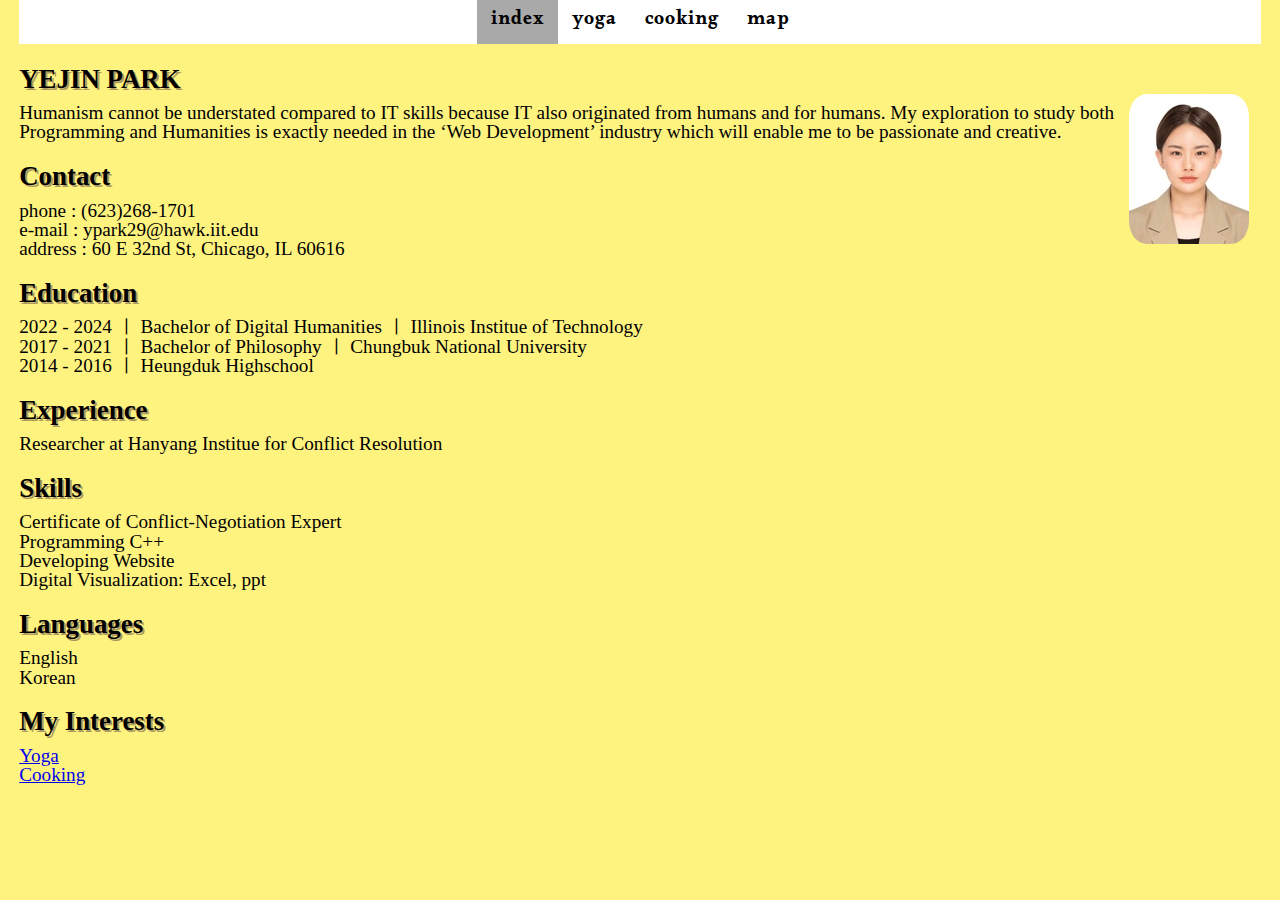
<file: index.html>
<!doctype html>
<html lang = "en">
<head>
  <meta charset="utf-8">
  <title> YejinPark Resume </title>
  <link rel="preconnect" href="https://fonts.googleapis.com">
  <link rel="preconnect" href="https://fonts.gstatic.com" crossorigin>
  <link href="https://fonts.googleapis.com/css2?family=Alkalami&display=swap" rel="stylesheet">
  <meta name="viewport" content="width=device-width, initial-scale=1.0">
  <link rel="stylesheet" href="css/reset.css">
  <link rel="stylesheet" href="css/style.css">
</head>
<body id="body_index">
      <ul class="nav">
        <li><a class="active" href="index.html">index</a></li>
        <li><a href="yoga.html">yoga</a></li>
        <li><a href="cooking.html">cooking</a></li>
        <li><a href="map.html">map</a></li>
      </ul>
      <span id="yejin"><img alt="yejin" src="image/yejin.jpg"></span>
      <section>
      <h1 class="maincategory">YEJIN PARK</h1>
      <p id="introduce">Humanism cannot be understated compared to IT skills because IT also originated from humans and for humans. My exploration to study both Programming and Humanities is exactly needed in the ‘Web Development’ industry which will enable me to be passionate and creative.</p>
      </section>
      <section>
      <h3 class="maincategory">Contact</h3>
      <ul>
        <li>phone : (623)268-1701</li>
        <li>e-mail : ypark29@hawk.iit.edu</li>
        <li>address : 60 E 32nd St, Chicago, IL 60616</li>
      </ul>
      </section>
      <section>
      <h3 class="maincategory">Education</h3>
      <ol>
        <li>2022 - 2024 ㅣ Bachelor of Digital Humanities ㅣ Illinois Institue of Technology</li>
        <li>2017 - 2021 ㅣ Bachelor of Philosophy ㅣ Chungbuk National University</li>
        <li>2014 - 2016 ㅣ Heungduk Highschool</li>
      </ol>
      </section>
      <section>
      <h3 class="maincategory">Experience</h3>
      <ul>
        <li>Researcher at Hanyang Institue for Conflict Resolution</li>
      </ul>
      </section>
      <section>
      <h3 class="maincategory">Skills</h3>
      <ul class="detail">
        <li>Certificate of Conflict-Negotiation Expert</li>
        <li>Programming C++</li>
        <li>Developing Website</li>
        <li>Digital Visualization: Excel, ppt</li>
      </ul>
      </section>
      <section>
      <h3 class="maincategory">Languages</h3>
      <ul>
        <li>English</li>
        <li>Korean</li>
      </ul>
      </section>
      <section>
      <h3 class="maincategory">My Interests</h3>
      <ul>
        <li><a class="interest" href="yoga.html">Yoga</a></li>
        <li><a class="interest" href="cooking.html">Cooking</a></li>
      </ul>
      </section>
</body>
</html>
</file>
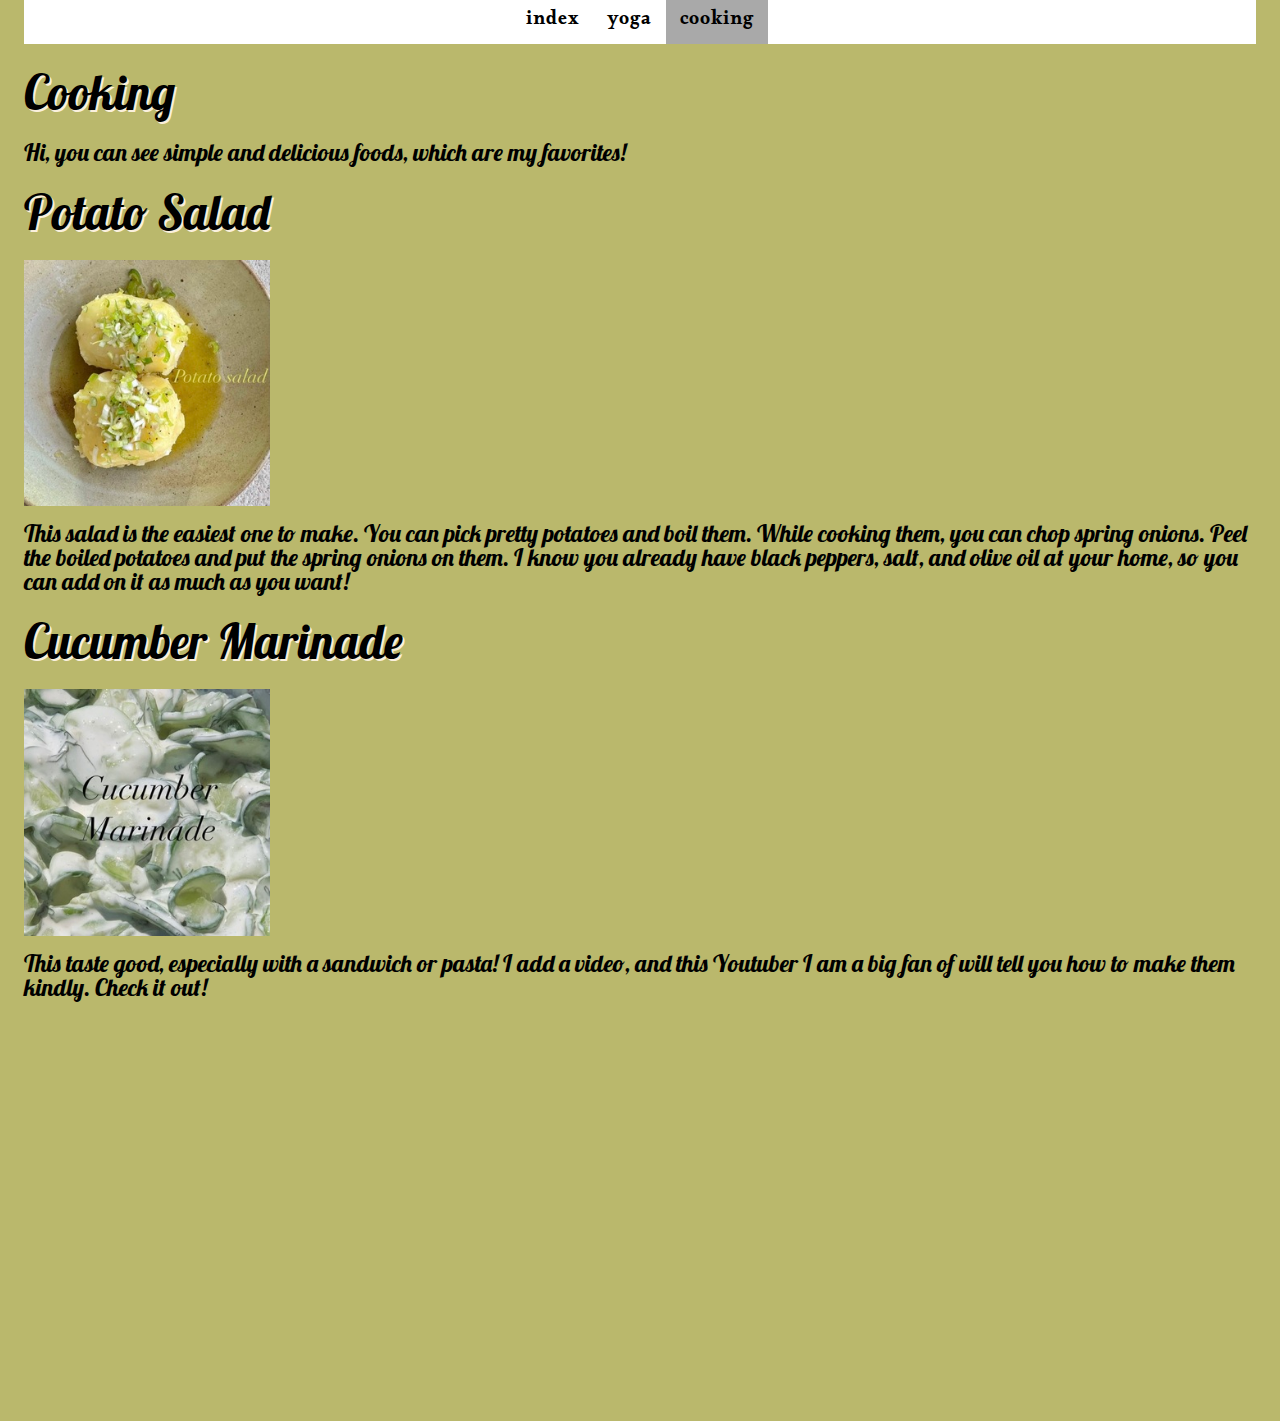
<file: cooking.html>
<!doctype html>
<html lang = "en">
<head>
  <meta charset="utf-8">
  <title> My interests : cooking </title>
  <link href="https://fonts.googleapis.com/css2?family=Alkalami&display=swap" rel="stylesheet">
  <link rel="preconnect" href="https://fonts.googleapis.com">
  <link rel="preconnect" href="https://fonts.gstatic.com" crossorigin>
  <link href="https://fonts.googleapis.com/css2?family=Lobster&display=swap" rel="stylesheet">
  <link rel="stylesheet" href="css/reset.css">
  <link rel="stylesheet" href="css/style.css">
</head>
<body id="body_cooking">
    <div class="nav">
      <ul>
        <li><a href="index.html">index</a></li>
        <li><a href="yoga.html">yoga</a></li>
        <li><a class="active" href="cooking.html">cooking</a></li>
      </ul>
    </div>
      <section>
      <h1 class="maincategory_cooking">Cooking</h1>
      <p> Hi, you can see simple and delicious foods, which are my favorites!</p>
      </section>
      <section>
      <h2 class="maincategory_cooking">Potato Salad</h2>
      <img class="cookingimg" src="image/img_4523.jpeg" alt="potato salad">
      <p>This salad is the easiest one to make. You can pick pretty potatoes and boil them. While cooking them, you can chop spring onions. Peel the boiled potatoes and put the spring onions on them. I know you already have black peppers, salt, and olive oil at your home, so you can add on it as much as you want!</p>
      </section>
      <section>
      <h2 class="maincategory_cooking">Cucumber Marinade</h2>
      <img class="cookingimg" src="image/img_4524.jpeg" alt="cucumber marinade">
      <p id="cucumbermarinade">This taste good, especially with a sandwich or pasta! I add a video, and this Youtuber I am a big fan of will tell you how to make them kindly. Check it out!<br>
      <iframe width="666" height="375" src="https://www.youtube.com/embed/wuYbVUDAiKg"></iframe></p>
      </section>
</body>
</html>
</file>
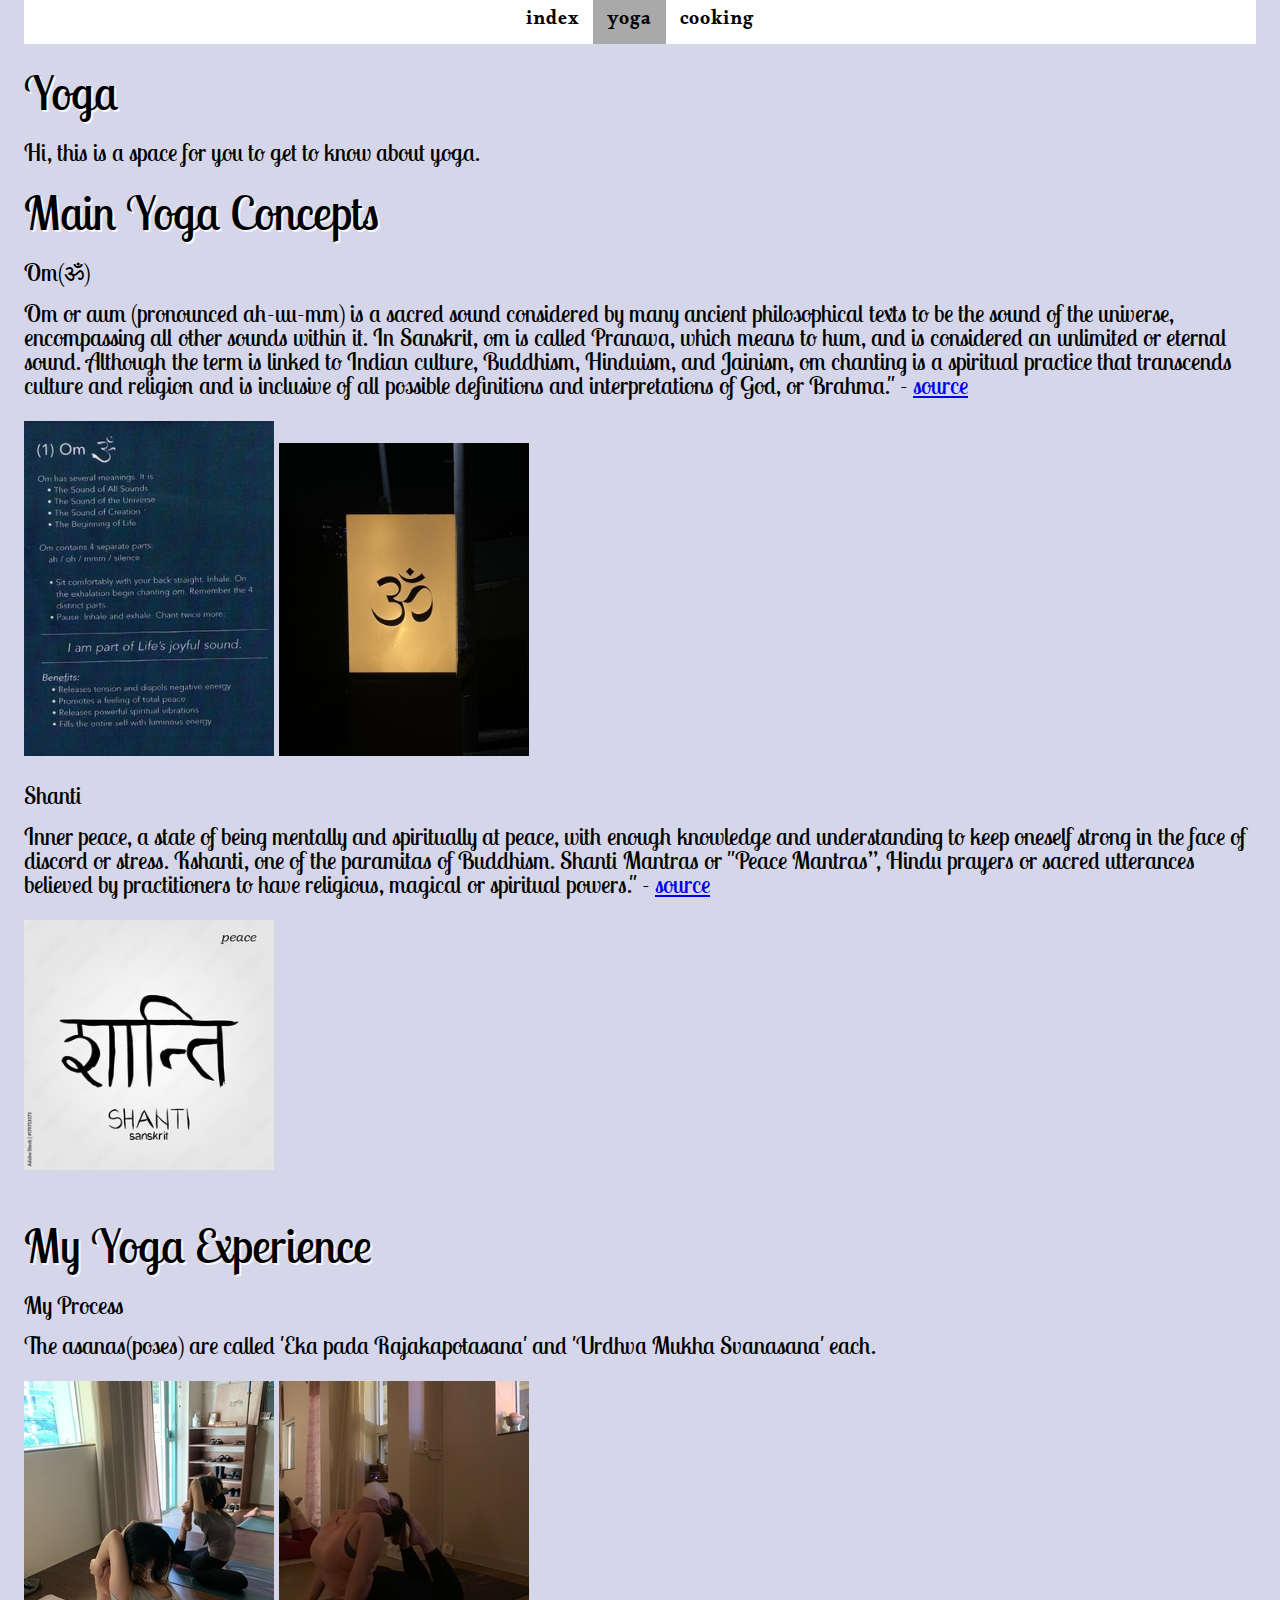
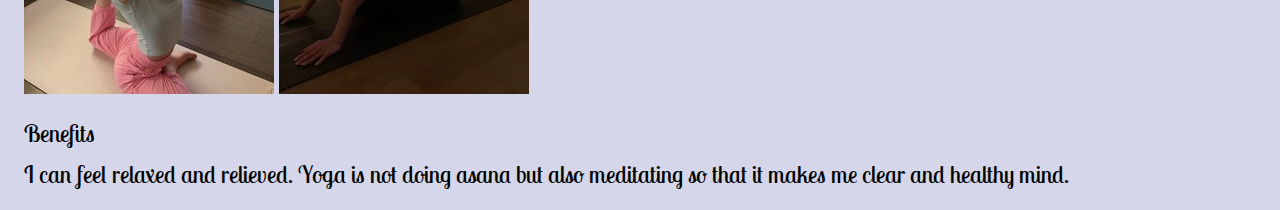
<file: yoga.html>
<!doctype html>
<html lang = "en">
<head>
  <meta charset="utf-8">
  <title> My interests : yoga </title>
  <link rel="preconnect" href="https://fonts.googleapis.com">
  <link rel="preconnect" href="https://fonts.gstatic.com" crossorigin>
  <link href="https://fonts.googleapis.com/css2?family=Alkalami&display=swap" rel="stylesheet">
  <link rel="preconnect" href="https://fonts.googleapis.com">
  <link rel="preconnect" href="https://fonts.gstatic.com" crossorigin>
  <link href="https://fonts.googleapis.com/css2?family=Alkalami&family=Lobster+Two&display=swap" rel="stylesheet">
  <link rel="stylesheet" href="css/reset.css">
  <link rel="stylesheet" href="css/style.css">
</head>
<body id="body_yoga">
    <ul class="nav">
      <li><a href="index.html">index</a></li>
      <li><a class="active" href="yoga.html">yoga</a></li>
      <li><a href="cooking.html">cooking</a></li>
    </ul>
    <section>
    <h1 class="maincategory_yoga">Yoga</h1>
    <p> Hi, this is a space for you to get to know about yoga. </p>
    </section>
    <section>
    <h2 class="maincategory_yoga">Main Yoga Concepts</h2>
    <h3>Om(ॐ)</h3>
    <p>Om or aum (pronounced ah-uu-mm) is a sacred sound considered by many ancient philosophical texts to be the sound of the universe, encompassing all other sounds within it. In Sanskrit, om is called Pranava, which means to hum, and is considered an unlimited or eternal sound. Although the term is linked to Indian culture, Buddhism, Hinduism, and Jainism, om chanting is a spiritual practice that transcends culture and religion and is inclusive of all possible definitions and interpretations of God, or Brahma." -
    <a href="https://www.masterclass.com/articles/what-does-om-mean-explained">source</a></p>
    <img class="yogaimg" alt="om1" src="image/om.jpg">
    <img class="yogaimg" alt="om2" src="image/img_1311.jpeg">
    <h3>Shanti</h3>
    <p>Inner peace, a state of being mentally and spiritually at peace, with enough knowledge and understanding to keep oneself strong in the face of discord or stress. Kshanti, one of the paramitas of Buddhism. Shanti Mantras or "Peace Mantras”, Hindu prayers or sacred utterances believed by practitioners to have religious, magical or spiritual powers." -
    <a href="https://en.wikipedia.org/wiki/Om#Yoga_Sutra">source</a></p>
    <img class="yogaimg" alt="shanti" src="image/shanti.jpeg">
    </section>
    <section>
    <h2 class="maincategory_yoga">My Yoga Experience</h2>
    <h3>My Process</h3>
    <p>The asanas(poses) are called 'Eka pada Rajakapotasana' and 'Urdhva Mukha Svanasana' each.</p>
    <img class="yogaimg" alt="Eka pada Rajakapotasana" src="image/img_9620.jpeg">
    <img class="yogaimg" alt="Urdhva Mukha Svanasana" src="image/img_5155.jpeg">
    <h3>Benefits</h3>
    <p>I can feel relaxed and relieved. Yoga is not doing asana but also meditating so that it makes me clear and healthy mind.</p>
    </section>
</body>
</html>
</file>
<file: css/style.css>
.nav {
  list-style-type: none;
  margin: auto;
  padding: 0;
  background-color: white;
  text-align: center;
  display: flex;
  justify-content: center;
}
.nav li {
  float: left;
}
.nav a{
  display: block;
  color: black;
  text-align: center;
  padding: 14px 16px;
  text-decoration: none;
  font-family: 'Alkalami', serif;
  font-size: 20px;
}
li a:hover {
  background-color: darkgray;
}
.active {
  background-color: darkgray;
}
.cookingimg {
  width: 20%;
  margin-bottom: 0.5em;
}
.yogaimg {
  width: 250px;
  margin-bottom: 1em;
}
#yejin img{
  width: 130px;
  border-radius: 15%
}
#yejin {
  float: right;
  margin-right: 25px;
  margin-top: 50px;
}
iframe{
  margin-top: 20px;
}
.maincategory{
  text-shadow: 2px 2px #AF9B60;
  font-size: 1.4em;
  font-weight: bold;
  margin-bottom: 0.5em;
  margin-top: 0.9em;
}
.maincategory_yoga{
  text-shadow: 2px 2px #F8F8FF;
  font-size: 2em;
  margin-bottom: 0.5em;
  margin-top: 0.5em;
}
.maincategory_cooking{
  text-shadow: 2px 2px #FAF0DD;
  font-size: 2em;
  margin-bottom: 0.5em;
  margin-top: 0.5em;
}
body {
  margin-left: 1em;
  margin-right: 1em;
  margin-bottom: 1em;
}
#body_cooking{
  background-color: #BAB86C;
  font-family: 'Lobster', cursive;
  font-size: 1.5em;
}
#body_yoga {
  background-color: #D5D6EA;
  font-family: 'Lobster Two', cursive;
  font-size: 1.5em;
}
#body_index {
  background-color: #FFF380;
  font-family: 'Times New Roman', serif;
  font-size: 1.3em;
}
h3{
  margin-bottom: 0.7em;
}
p{
  margin-bottom: 1em;
}

@media only screen and (min-width: 150px) {
  #yejin img{
    width: 100px;
    border-radius: 15%
  }
  #yejin {
    float: right;
    margin-right: 8px;
  }
  #body_index {
    font-size: 1.1em;
  }
  .nav a{
    color: black;
    padding: 9px 11px;
    font-size: 17px;
  }
  .maincategory{
    margin-bottom: 0.2em;
    margin-top: 0.6em;
  }
}

@media only screen and (min-width: 600px) {
  #yejin img{
    width: 120px;
    border-radius: 15%
  }
  #yejin {
    float: right;
    margin-right: 12px;
  }
  #body_index {
    font-size: 1.2em;
  }
  .nav a{
    color: black;
    padding: 12px 14px;
    font-size: 20px;
  }
  .maincategory{
    margin-bottom: 0.4em;
    margin-top: 0.8em;
  }
}

#map {
  height: 500px;
  position: relative;
  width: 800px;
  border: 4px solid black;
  border-radius: 10px;
  margin-bottom: 20px;
}
</file>
